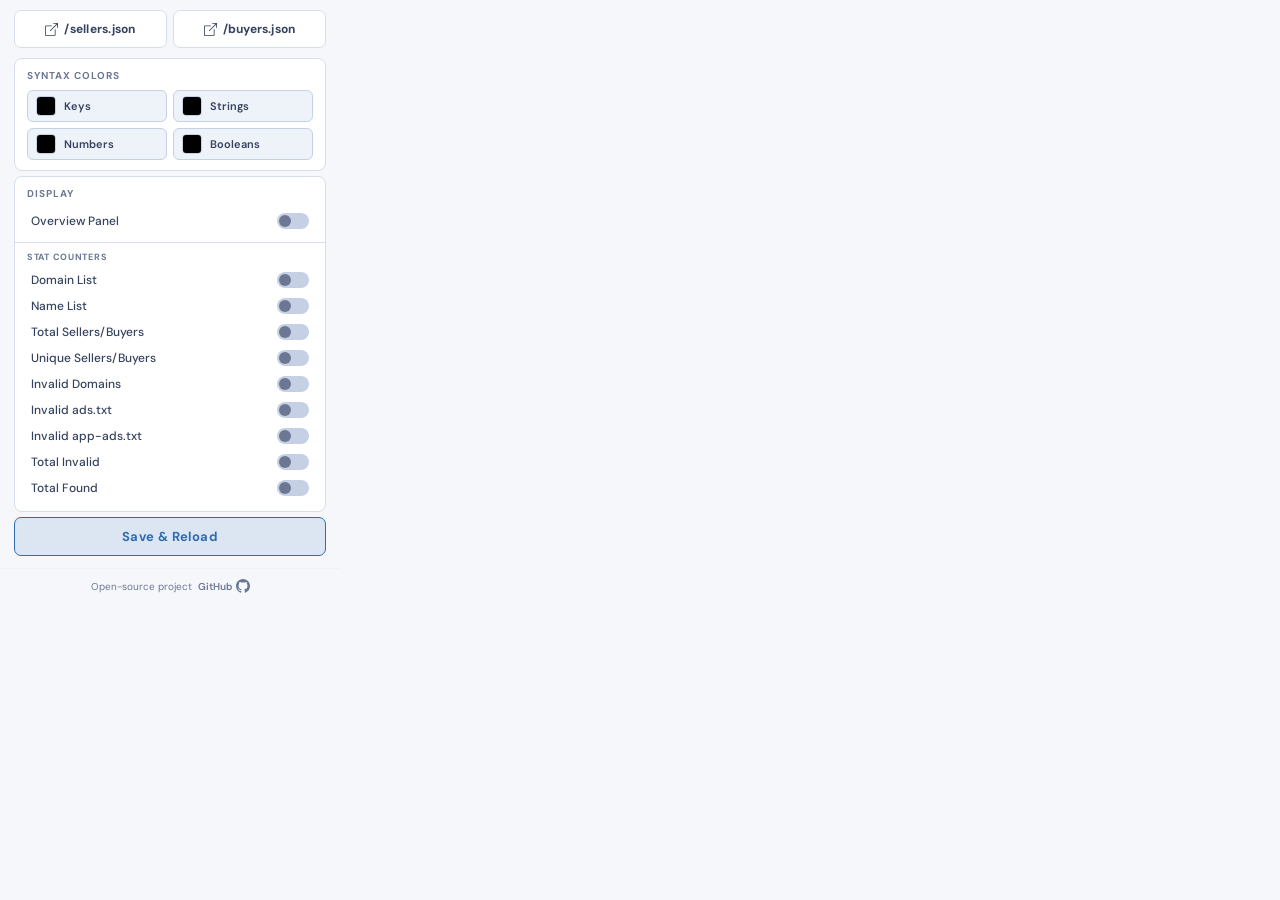
<file: index.html>
<!DOCTYPE html>
<html>
<head>
    <link rel="stylesheet" href="popup.css">

</head>
<body>

  <div class="content">

    <div class="open-btns-row">
      <button class="sellers-btn" id="openSellersBtn">
        <svg viewBox="0 0 16 16" xmlns="http://www.w3.org/2000/svg">
          <path d="M8.636 3.5a.5.5 0 0 0-.5-.5H1.5A1.5 1.5 0 0 0 0 4.5v10A1.5 1.5 0 0 0 1.5 16h10a1.5 1.5 0 0 0 1.5-1.5V7.864a.5.5 0 0 0-1 0V14.5a.5.5 0 0 1-.5.5h-10a.5.5 0 0 1-.5-.5v-10a.5.5 0 0 1 .5-.5h6.636a.5.5 0 0 0 .5-.5z"/>
          <path d="M16 .5a.5.5 0 0 0-.5-.5h-5a.5.5 0 0 0 0 1h3.793L6.146 9.146a.5.5 0 1 0 .708.708L15 1.707V5.5a.5.5 0 0 0 1 0v-5z"/>
        </svg>
        /sellers.json
      </button>
      <button class="sellers-btn" id="openBuyersBtn">
        <svg viewBox="0 0 16 16" xmlns="http://www.w3.org/2000/svg">
          <path d="M8.636 3.5a.5.5 0 0 0-.5-.5H1.5A1.5 1.5 0 0 0 0 4.5v10A1.5 1.5 0 0 0 1.5 16h10a1.5 1.5 0 0 0 1.5-1.5V7.864a.5.5 0 0 0-1 0V14.5a.5.5 0 0 1-.5.5h-10a.5.5 0 0 1-.5-.5v-10a.5.5 0 0 1 .5-.5h6.636a.5.5 0 0 0 .5-.5z"/>
          <path d="M16 .5a.5.5 0 0 0-.5-.5h-5a.5.5 0 0 0 0 1h3.793L6.146 9.146a.5.5 0 1 0 .708.708L15 1.707V5.5a.5.5 0 0 0 1 0v-5z"/>
        </svg>
        /buyers.json
      </button>
    </div>

    <div class="card">
      <div class="card-label">Syntax Colors</div>
      <div class="color-grid">
        <label class="color-item">
          <div class="color-swatch"><input type="color" id="keyColor"></div>
          <span class="color-name">Keys</span>
        </label>
        <label class="color-item">
          <div class="color-swatch"><input type="color" id="strColor"></div>
          <span class="color-name">Strings</span>
        </label>
        <label class="color-item">
          <div class="color-swatch"><input type="color" id="numColor"></div>
          <span class="color-name">Numbers</span>
        </label>
        <label class="color-item">
          <div class="color-swatch"><input type="color" id="boolColor"></div>
          <span class="color-name">Booleans</span>
        </label>
      </div>
    </div>

    <div class="card">
      <div class="card-label">Display</div>
      <div class="toggle-list">
        <div class="toggle-row">
          <label class="toggle-label" for="showPanel">Overview Panel</label>
          <label class="switch"><input type="checkbox" id="showPanel"><span class="switch-track"></span></label>
        </div>
      </div>

      <div class="card-divider"></div>
      <div class="mini-label">Stat Counters</div>

      <div class="toggle-list">
        <div class="toggle-row">
          <label class="toggle-label" for="showDomainList">Domain List</label>
          <label class="switch"><input type="checkbox" id="showDomainList"><span class="switch-track"></span></label>
        </div>
        <div class="toggle-row">
          <label class="toggle-label" for="showNameList">Name List</label>
          <label class="switch"><input type="checkbox" id="showNameList"><span class="switch-track"></span></label>
        </div>
        <div class="toggle-row">
          <label class="toggle-label" for="showTotalSellers">Total Sellers/Buyers</label>
          <label class="switch"><input type="checkbox" id="showTotalSellers"><span class="switch-track"></span></label>
        </div>
        <div class="toggle-row">
          <label class="toggle-label" for="showUniqueSellers">Unique Sellers/Buyers</label>
          <label class="switch"><input type="checkbox" id="showUniqueSellers"><span class="switch-track"></span></label>
        </div>
        <div class="toggle-row">
          <label class="toggle-label" for="showInvalidDomains">Invalid Domains</label>
          <label class="switch"><input type="checkbox" id="showInvalidDomains"><span class="switch-track"></span></label>
        </div>
        <div class="toggle-row">
          <label class="toggle-label" for="showInvalidAds">Invalid ads.txt</label>
          <label class="switch"><input type="checkbox" id="showInvalidAds"><span class="switch-track"></span></label>
        </div>
        <div class="toggle-row">
          <label class="toggle-label" for="showInvalidAppAds">Invalid app-ads.txt</label>
          <label class="switch"><input type="checkbox" id="showInvalidAppAds"><span class="switch-track"></span></label>
        </div>
        <div class="toggle-row">
          <label class="toggle-label" for="showTotalInvalid">Total Invalid</label>
          <label class="switch"><input type="checkbox" id="showTotalInvalid"><span class="switch-track"></span></label>
        </div>
        <div class="toggle-row">
          <label class="toggle-label" for="showTotalFound">Total Found</label>
          <label class="switch"><input type="checkbox" id="showTotalFound"><span class="switch-track"></span></label>
        </div>
      </div>
    </div>

    <button class="save-btn" id="saveBtn">Save & Reload</button>
  </div>

  <div class="footer">
    <span class="footer-text">Open-source project</span>
    <a class="footer-link" href="https://github.com/OstinUA/Sellers.json-Inspector" target="_blank">
      GitHub
      <svg viewBox="0 0 16 16" xmlns="http://www.w3.org/2000/svg">
        <path d="M8 0C3.58 0 0 3.58 0 8c0 3.54 2.29 6.53 5.47 7.59.4.07.55-.17.55-.38 0-.19-.01-.82-.01-1.49-2.01.37-2.53-.49-2.69-.94-.09-.23-.48-.94-.82-1.13-.28-.15-.68-.52-.01-.53.63-.01 1.08.58 1.23.82.72 1.21 1.87.87 2.33.66.07-.52.28-.87.51-1.07-1.78-.2-3.64-.89-3.64-3.95 0-.87.31-1.59.82-2.15-.08-.2-.36-1.02.08-2.12 0 0 .67-.21 2.2.82.64-.18 1.32-.27 2-.27.68 0 1.36.09 2 .27 1.53-1.04 2.2-.82 2.2-.82.44 1.1.16 1.92.08 2.12.51.56.82 1.27.82 2.15 0 3.07-1.87 3.75-3.65 3.95.29.25.54.73.54 1.48 0 1.07-.01 1.93-.01 2.2 0 .21.15.46.55.38A8.013 8.013 0 0016 8c0-4.42-3.58-8-8-8z"/>
      </svg>
    </a>
  </div>

  <script src="popup.js"></script>
</body>
</html>
</file>
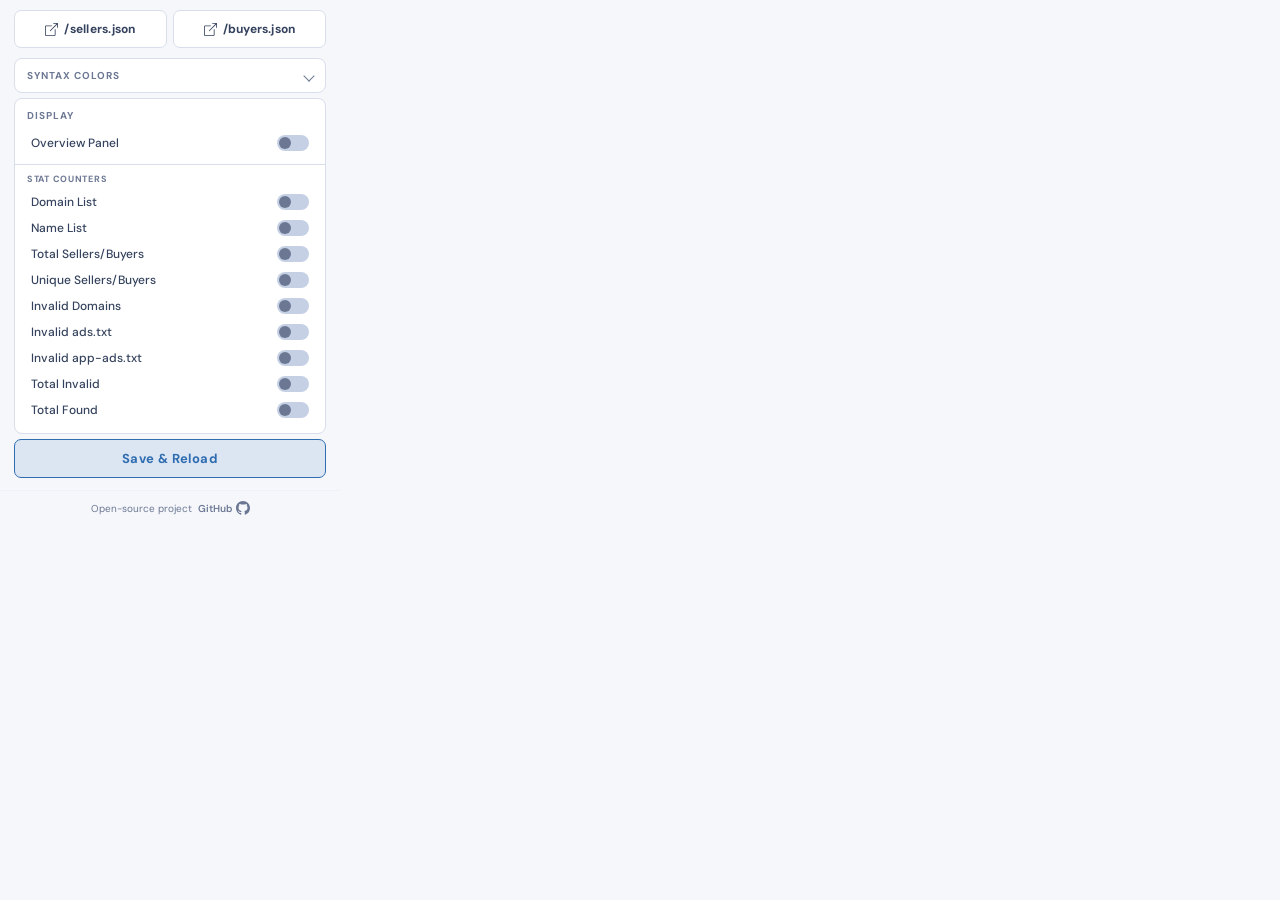
<file: popup.html>
<!DOCTYPE html>
<html>
<head>
    <link rel="stylesheet" href="popup.css">
</head>
<body>

  <div class="content">

    <div class="open-btns-row">
      <button class="sellers-btn" id="openSellersBtn">
        <svg viewBox="0 0 16 16" xmlns="http://www.w3.org/2000/svg">
          <path d="M8.636 3.5a.5.5 0 0 0-.5-.5H1.5A1.5 1.5 0 0 0 0 4.5v10A1.5 1.5 0 0 0 1.5 16h10a1.5 1.5 0 0 0 1.5-1.5V7.864a.5.5 0 0 0-1 0V14.5a.5.5 0 0 1-.5.5h-10a.5.5 0 0 1-.5-.5v-10a.5.5 0 0 1 .5-.5h6.636a.5.5 0 0 0 .5-.5z"/>
          <path d="M16 .5a.5.5 0 0 0-.5-.5h-5a.5.5 0 0 0 0 1h3.793L6.146 9.146a.5.5 0 1 0 .708.708L15 1.707V5.5a.5.5 0 0 0 1 0v-5z"/>
        </svg>
        /sellers.json
      </button>
      <button class="sellers-btn" id="openBuyersBtn">
        <svg viewBox="0 0 16 16" xmlns="http://www.w3.org/2000/svg">
          <path d="M8.636 3.5a.5.5 0 0 0-.5-.5H1.5A1.5 1.5 0 0 0 0 4.5v10A1.5 1.5 0 0 0 1.5 16h10a1.5 1.5 0 0 0 1.5-1.5V7.864a.5.5 0 0 0-1 0V14.5a.5.5 0 0 1-.5.5h-10a.5.5 0 0 1-.5-.5v-10a.5.5 0 0 1 .5-.5h6.636a.5.5 0 0 0 .5-.5z"/>
          <path d="M16 .5a.5.5 0 0 0-.5-.5h-5a.5.5 0 0 0 0 1h3.793L6.146 9.146a.5.5 0 1 0 .708.708L15 1.707V5.5a.5.5 0 0 0 1 0v-5z"/>
        </svg>
        /buyers.json
      </button>
    </div>

    <div class="card card-collapsible">
      <details class="syntax-details">
        <summary class="card-label syntax-summary">Syntax Colors</summary>
        <div class="syntax-content">
          <div class="syntax-content-inner">
            <div class="color-grid">
              <label class="color-item">
                <div class="color-swatch"><input type="color" id="keyColor"></div>
                <span class="color-name">Keys</span>
              </label>
              <label class="color-item">
                <div class="color-swatch"><input type="color" id="strColor"></div>
                <span class="color-name">Strings</span>
              </label>
              <label class="color-item">
                <div class="color-swatch"><input type="color" id="numColor"></div>
                <span class="color-name">Numbers</span>
              </label>
              <label class="color-item">
                <div class="color-swatch"><input type="color" id="boolColor"></div>
                <span class="color-name">Booleans</span>
              </label>
            </div>
          </div>
        </div>
      </details>
    </div>

    <div class="card">
      <div class="card-label">Display</div>
      <div class="toggle-list">
        <div class="toggle-row">
          <label class="toggle-label" for="showPanel">Overview Panel</label>
          <label class="switch"><input type="checkbox" id="showPanel"><span class="switch-track"></span></label>
        </div>
      </div>

      <div class="card-divider"></div>
      <div class="mini-label">Stat Counters</div>

      <div class="toggle-list">
        <div class="toggle-row">
          <label class="toggle-label" for="showDomainList">Domain List</label>
          <label class="switch"><input type="checkbox" id="showDomainList"><span class="switch-track"></span></label>
        </div>
        <div class="toggle-row">
          <label class="toggle-label" for="showNameList">Name List</label>
          <label class="switch"><input type="checkbox" id="showNameList"><span class="switch-track"></span></label>
        </div>
        <div class="toggle-row">
          <label class="toggle-label" for="showTotalSellers">Total Sellers/Buyers</label>
          <label class="switch"><input type="checkbox" id="showTotalSellers"><span class="switch-track"></span></label>
        </div>
        <div class="toggle-row">
          <label class="toggle-label" for="showUniqueSellers">Unique Sellers/Buyers</label>
          <label class="switch"><input type="checkbox" id="showUniqueSellers"><span class="switch-track"></span></label>
        </div>
        <div class="toggle-row">
          <label class="toggle-label" for="showInvalidDomains">Invalid Domains</label>
          <label class="switch"><input type="checkbox" id="showInvalidDomains"><span class="switch-track"></span></label>
        </div>
        <div class="toggle-row">
          <label class="toggle-label" for="showInvalidAds">Invalid ads.txt</label>
          <label class="switch"><input type="checkbox" id="showInvalidAds"><span class="switch-track"></span></label>
        </div>
        <div class="toggle-row">
          <label class="toggle-label" for="showInvalidAppAds">Invalid app-ads.txt</label>
          <label class="switch"><input type="checkbox" id="showInvalidAppAds"><span class="switch-track"></span></label>
        </div>
        <div class="toggle-row">
          <label class="toggle-label" for="showTotalInvalid">Total Invalid</label>
          <label class="switch"><input type="checkbox" id="showTotalInvalid"><span class="switch-track"></span></label>
        </div>
        <div class="toggle-row">
          <label class="toggle-label" for="showTotalFound">Total Found</label>
          <label class="switch"><input type="checkbox" id="showTotalFound"><span class="switch-track"></span></label>
        </div>
      </div>
    </div>

    <button class="save-btn" id="saveBtn">Save & Reload</button>
  </div>

  <div class="footer">
    <span class="footer-text">Open-source project</span>
    <a class="footer-link" href="https://github.com/OstinUA/Sellers.json-Inspector" target="_blank">
      GitHub
      <svg viewBox="0 0 16 16" xmlns="http://www.w3.org/2000/svg">
        <path d="M8 0C3.58 0 0 3.58 0 8c0 3.54 2.29 6.53 5.47 7.59.4.07.55-.17.55-.38 0-.19-.01-.82-.01-1.49-2.01.37-2.53-.49-2.69-.94-.09-.23-.48-.94-.82-1.13-.28-.15-.68-.52-.01-.53.63-.01 1.08.58 1.23.82.72 1.21 1.87.87 2.33.66.07-.52.28-.87.51-1.07-1.78-.2-3.64-.89-3.64-3.95 0-.87.31-1.59.82-2.15-.08-.2-.36-1.02.08-2.12 0 0 .67-.21 2.2.82.64-.18 1.32-.27 2-.27.68 0 1.36.09 2 .27 1.53-1.04 2.2-.82 2.2-.82.44 1.1.16 1.92.08 2.12.51.56.82 1.27.82 2.15 0 3.07-1.87 3.75-3.65 3.95.29.25.54.73.54 1.48 0 1.07-.01 1.93-.01 2.2 0 .21.15.46.55.38A8.013 8.013 0 0016 8c0-4.42-3.58-8-8-8z"/>
      </svg>
    </a>
  </div>

  <script src="shared-config.js"></script>
  <script src="popup.js"></script>
</body>
</html>
</file>
<file: popup.css>
@import url('https://fonts.googleapis.com/css2?family=DM+Sans:wght@400;500;600;700&display=swap');

:root {
  --bg: #f5f7fb;
  --surface: #ffffff;
  --surface2: #eef2f9;
  --border: #d8deeb;
  --border2: #c6d0e4;
  --text: #172033;
  --text2: #34425d;
  --muted: #6c7893;
  --accent: #2f6db0;
  --accent-glow: rgba(47, 109, 176, 0.12);
}

@media (prefers-color-scheme: dark) {
  :root {
    --bg: #0c0e13;
    --surface: #13161e;
    --surface2: #1a1e2a;
    --border: #2a3045;
    --border2: #323a55;
    --text: #f0f4ff;
    --text2: #c8d0e8;
    --muted: #5a6480;
    --accent: #5a9fd4;
    --accent-glow: rgba(51,102,153,0.18);
  }
}

* { box-sizing: border-box; margin: 0; padding: 0; }
html, body { overflow: hidden; }

body {
  font-family: 'DM Sans', sans-serif;
  width: 340px;
  max-height: 600px;
  background: var(--bg);
  color: var(--text);
  padding: 0;
}

.header {
  padding: 14px 18px 10px;
  background: var(--surface2);
  border-bottom: 1px solid var(--border);
}

.header-title { font-size: 13px; font-weight: 700; letter-spacing: 0.12em; text-transform: uppercase; color: var(--accent); }
.header-sub { font-size: 11px; color: var(--muted); margin-top: 2px; font-weight: 500; }
.content { padding: 10px 14px 12px; }
.card { background: var(--surface); border: 1px solid var(--border); border-radius: 8px; padding: 10px 12px; margin-bottom: 5px; }
.card-label { font-size: 10px; font-weight: 700; letter-spacing: 0.1em; text-transform: uppercase; color: var(--muted); margin-bottom: 8px; }
.card-collapsible { padding: 0; }
.syntax-details { width: 100%; }
.syntax-summary { margin-bottom: 0; list-style: none; cursor: pointer; display: flex; align-items: center; justify-content: space-between; padding: 10px 12px; }
.syntax-summary::-webkit-details-marker { display: none; }
.syntax-summary::after { content: ''; width: 7px; height: 7px; border-right: 1.5px solid var(--muted); border-bottom: 1.5px solid var(--muted); transform: rotate(45deg); transition: transform 0.2s ease; margin-left: 8px; }
.syntax-details[open] .syntax-summary::after { transform: rotate(225deg) translate(-1px, -1px); }
.syntax-content { display: grid; grid-template-rows: 0fr; transition: grid-template-rows 0.2s ease; }
.syntax-content-inner { overflow: hidden; padding: 0 12px; }
.syntax-details[open] .syntax-content { grid-template-rows: 1fr; }
.syntax-details[open] .syntax-content-inner { padding-bottom: 10px; }

.color-grid { display: grid; grid-template-columns: 1fr 1fr; gap: 6px; }
.color-item { display: flex; align-items: center; gap: 8px; padding: 5px 8px; background: var(--surface2); border: 1px solid var(--border2); border-radius: 6px; transition: border-color 0.15s; }
.color-item:hover { border-color: var(--accent); }
.color-swatch { position: relative; width: 20px; height: 20px; border-radius: 4px; overflow: hidden; flex-shrink: 0; border: 1px solid var(--border2); }
.color-swatch input[type="color"] { position: absolute; top: -4px; left: -4px; width: 30px; height: 30px; border: none; padding: 0; cursor: pointer; background: none; }
.color-swatch input[type="color"]::-webkit-color-swatch-wrapper { padding: 0; }
.color-swatch input[type="color"]::-webkit-color-swatch { border: none; border-radius: 0; }
.color-name { font-size: 11px; font-weight: 600; color: var(--text2); }

.toggle-list { display: flex; flex-direction: column; gap: 0; }
.toggle-row { display: flex; justify-content: space-between; align-items: center; padding: 5px 4px; border-radius: 4px; transition: background 0.12s; }
.toggle-row:hover { background: var(--surface2); }
.toggle-label { font-size: 12px; font-weight: 500; color: var(--text2); user-select: none; cursor: pointer; }

.switch { position: relative; width: 32px; height: 16px; flex-shrink: 0; }
.switch input { opacity: 0; width: 0; height: 0; }
.switch-track { position: absolute; top: 0; left: 0; right: 0; bottom: 0; background: var(--border2); border-radius: 8px; cursor: pointer; transition: background 0.2s; }
.switch-track::after { content: ''; position: absolute; top: 2px; left: 2px; width: 12px; height: 12px; background: var(--muted); border-radius: 50%; transition: transform 0.2s, background 0.2s; }
.switch input:checked + .switch-track { background: var(--accent-glow); }
.switch input:checked + .switch-track::after { transform: translateX(16px); background: var(--accent); }

.card-divider { height: 1px; background: var(--border); margin: 8px -12px; }
.mini-label { font-size: 9px; font-weight: 700; letter-spacing: 0.08em; text-transform: uppercase; color: var(--muted); margin-bottom: 4px; margin-top: 2px; }

.open-btns-row { display: flex; gap: 6px; margin-bottom: 10px; }
.sellers-btn { flex: 1; display: flex; align-items: center; justify-content: center; gap: 6px; padding: 10px 10px; font-family: 'DM Sans', sans-serif; font-size: 12px; font-weight: 700; letter-spacing: 0.02em; color: var(--text2); background: var(--surface); border: 1px solid var(--border); border-radius: 7px; cursor: pointer; transition: all 0.15s; }
.sellers-btn:hover { background: var(--accent-glow); border-color: var(--accent); color: var(--accent); }
.sellers-btn:active { transform: scale(0.98); }
.sellers-btn svg { width: 13px; height: 13px; fill: currentColor; flex-shrink: 0; }

.save-btn { width: 100%; padding: 10px 16px; font-family: 'DM Sans', sans-serif; font-size: 13px; font-weight: 700; letter-spacing: 0.03em; color: var(--accent); background: var(--accent-glow); border: 1px solid var(--accent); border-radius: 7px; cursor: pointer; transition: all 0.15s; }
.save-btn:hover { background: var(--accent-glow); border-color: var(--accent); color: var(--accent); filter: brightness(1.2); }
.save-btn:active { transform: scale(0.98); }

.footer { padding: 10px 16px 12px; border-top: 1px solid var(--surface2); display: flex; align-items: center; justify-content: center; gap: 6px; }
.footer-text { font-size: 10px; color: var(--muted); }
.footer-link { display: inline-flex; align-items: center; gap: 4px; font-size: 10px; font-weight: 600; color: var(--muted); text-decoration: none; transition: color 0.15s; }
.footer-link:hover { color: var(--accent); }
.footer-link svg { width: 14px; height: 14px; fill: currentColor; flex-shrink: 0; }
</file>
